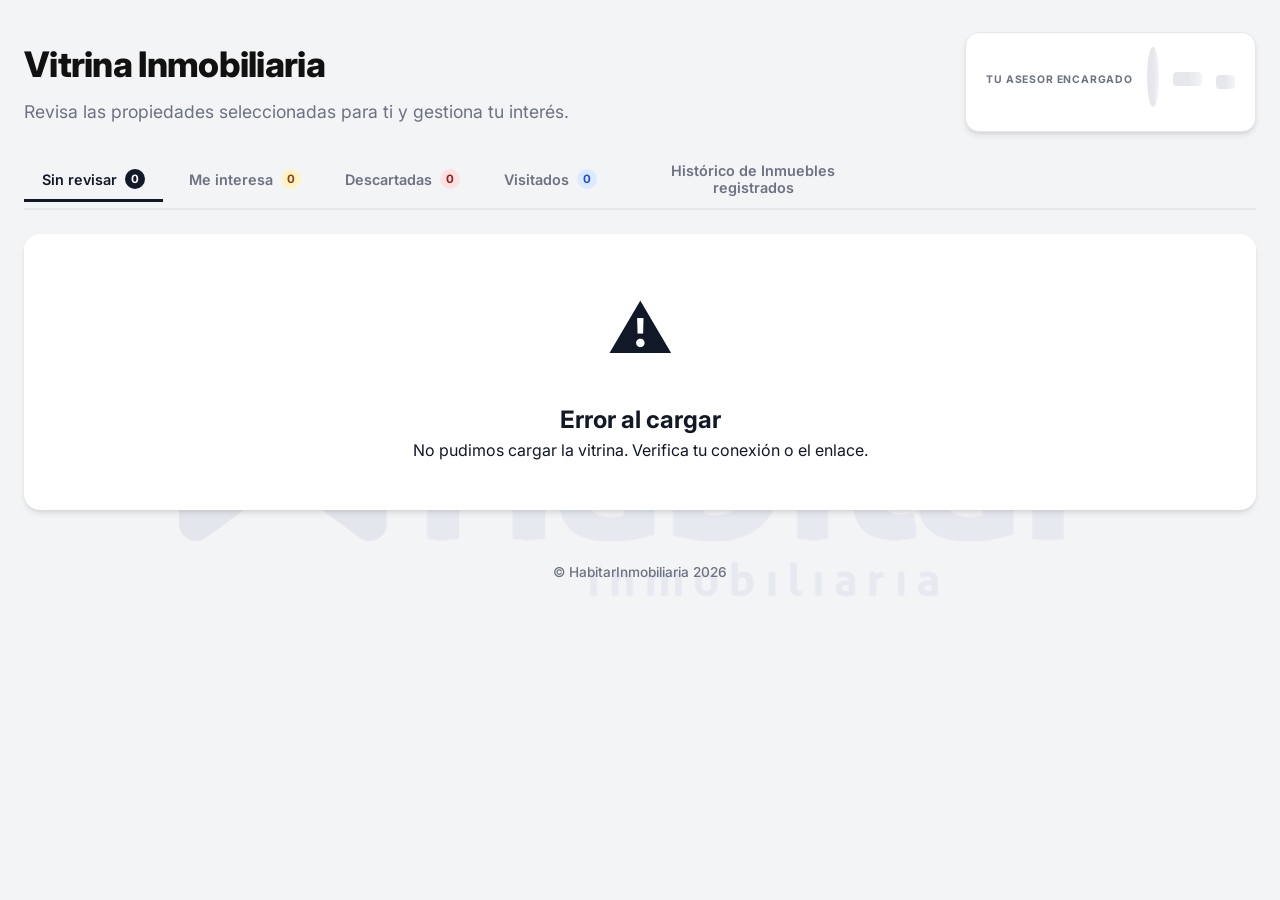
<file: frontend/index.html>
<!DOCTYPE html>
<html lang="es">

<head>
    <meta charset="UTF-8">
    <meta name="viewport" content="width=device-width, initial-scale=1.0, viewport-fit=cover">
    <title>Vitrina Inmobiliaria - Habitar</title>
    <meta name="description" content="Vitrina inmobiliaria personalizada.">
    <link rel="stylesheet" href="style.css?cb=999">
    <link rel="preconnect" href="https://fonts.googleapis.com">
    <link rel="preconnect" href="https://fonts.gstatic.com" crossorigin>
    <link href="https://fonts.googleapis.com/css2?family=Inter:wght@400;500;600;700&display=swap" rel="stylesheet">
</head>

<body>
    <div class="app-layout">
        <!-- Header -->
        <header class="content-header">
            <!-- Top row: Title + Agent -->
            <div class="header-top">
                <div class="header-text">
                    <h1>Vitrina Inmobiliaria</h1>
                    <p>Revisa las propiedades seleccionadas para ti y gestiona tu interés.</p>
                </div>
                <!-- Agent Profile (compact, inline with title) -->
                <aside class="sidebar">
                    <div class="agent-card" id="agent-profile">
                        <h2 class="agent-card-title">TU ASESOR ENCARGADO</h2>
                        <!-- Skeleton for Agent -->
                        <div class="skeleton-line"
                            style="width: 60px; height: 60px; border-radius: 50%; margin: 0 auto 10px;"></div>
                        <div class="skeleton-line" style="width: 60%; margin: 0 auto 6px;"></div>
                        <div class="skeleton-line" style="width: 40%; margin: 0 auto;"></div>
                    </div>
                </aside>
            </div>
            <!-- Tab Navigation (full width below) -->
            <nav class="tab-nav" role="tablist" aria-label="Secciones de propiedades">
                <button class="tab-btn active" data-tab="sin-revisar" role="tab" aria-selected="true">
                    Sin revisar
                    <span class="tab-badge" id="badge-sin-revisar">0</span>
                </button>
                <button class="tab-btn" data-tab="aprobadas" role="tab" aria-selected="false">
                    Me interesa
                    <span class="tab-badge tab-badge--yellow" id="badge-aprobadas">0</span>
                </button>
                <button class="tab-btn" data-tab="descartadas" role="tab" aria-selected="false">
                    Descartadas
                    <span class="tab-badge tab-badge--red" id="badge-descartadas">0</span>
                </button>
                <button class="tab-btn" data-tab="visitados" role="tab" aria-selected="false">
                    Visitados
                    <span class="tab-badge tab-badge--gray" id="badge-visitados">0</span>
                </button>
                <button class="tab-btn tab-btn-historico" data-tab="historico" role="tab" aria-selected="false">
                    Histórico de Inmuebles registrados
                </button>
            </nav>
        </header>

        <!-- Main Content: Properties (full width grid) -->
        <div id="property-list" class="property-scroll-container">
            <div id="historico-loading" class="historico-loading hidden">
                <div class="spinner"></div>
                <p>Cargando histórico de inmuebles...</p>
            </div>
            <!-- Loading State: Skeleton Cards -->
            <div id="loading-state" class="loading-container">
                <article class="property-card skeleton-card" aria-hidden="true">
                    <div class="property-image-wrapper"><div class="skeleton-block skeleton-img"></div></div>
                    <div class="property-details">
                        <div class="skeleton-line" style="width:70%;height:16px;margin-bottom:8px"></div>
                        <div class="skeleton-line" style="width:50%;height:12px;margin-bottom:12px"></div>
                        <div class="skeleton-line" style="width:90%;height:12px;margin-bottom:6px"></div>
                        <div class="skeleton-line" style="width:60%;height:12px"></div>
                    </div>
                </article>
                <article class="property-card skeleton-card" aria-hidden="true">
                    <div class="property-image-wrapper"><div class="skeleton-block skeleton-img"></div></div>
                    <div class="property-details">
                        <div class="skeleton-line" style="width:65%;height:16px;margin-bottom:8px"></div>
                        <div class="skeleton-line" style="width:45%;height:12px;margin-bottom:12px"></div>
                        <div class="skeleton-line" style="width:85%;height:12px;margin-bottom:6px"></div>
                        <div class="skeleton-line" style="width:55%;height:12px"></div>
                    </div>
                </article>
                <article class="property-card skeleton-card" aria-hidden="true">
                    <div class="property-image-wrapper"><div class="skeleton-block skeleton-img"></div></div>
                    <div class="property-details">
                        <div class="skeleton-line" style="width:75%;height:16px;margin-bottom:8px"></div>
                        <div class="skeleton-line" style="width:55%;height:12px;margin-bottom:12px"></div>
                        <div class="skeleton-line" style="width:80%;height:12px;margin-bottom:6px"></div>
                        <div class="skeleton-line" style="width:50%;height:12px"></div>
                    </div>
                </article>
            </div>

            <!-- Empty State (per-tab) -->
            <div id="empty-state" class="success-card hidden">
                <div class="success-icon" id="empty-icon">🎉</div>
                <h2 id="empty-title">Sin propiedades</h2>
                <p id="empty-desc">No hay propiedades en esta sección.</p>
            </div>
        </div>
        <div id="historico-pagination" class="historico-pagination hidden">
            <button id="historico-prev" type="button" class="hist-page-btn">Anterior</button>
            <span id="historico-page-info" class="hist-page-info">Página 1 de 1</span>
            <button id="historico-next" type="button" class="hist-page-btn">Siguiente</button>
        </div>
    </div>

    <footer class="site-footer">
        <p>&copy; HabitarInmobiliaria 2026</p>
    </footer>

    <!-- Detail Modal -->
    <div id="detail-modal" class="modal-overlay hidden" aria-hidden="true">
        <div class="modal-content" role="dialog" aria-modal="true">
            <button class="modal-close" aria-label="Cerrar detalle">✕</button>
            <div id="modal-body" class="modal-body">
                <div class="spinner"></div>
            </div>
        </div>
    </div>

    <!-- Property Card Template -->
    <template id="property-card-template">
        <article class="property-card">
            <div class="property-image-wrapper">
                <img src="" alt="Foto" class="property-image">
                <span class="price-badge"></span>
            </div>
            <div class="property-details">
                <div class="property-header">
                    <h2 class="property-title"></h2>
                    <p class="property-location"></p>
                </div>
                <p class="property-description"></p>
                <div class="property-history-meta hidden">
                    <span class="history-state-badge"></span>
                    <span class="history-date"></span>
                </div>
                <!-- Action buttons injected dynamically per tab -->
                <div class="action-bar"></div>
            </div>
        </article>
    </template>

    <script src="js/shared/api-error-handler.js" defer></script>
    <script src="main.js?v=5" defer></script>
</body>

</html>
</file>
<file: frontend/style.css>
:root {
    /* New Palette based on 'Melon Clinic' reference (Clean, Medical/Pro style) */
    --bg-app: #F3F4F6;
    /* Light Gray Background */
    --bg-card: #FFFFFF;
    /* White Cards */

    --text-primary: #111827;
    /* Near Black */
    --text-secondary: #6B7280;
    /* Gray 500 */

    --primary-color: #000000;
    /* Black for primary actions (Modern feel) */
    --primary-hover: #374151;

    --danger-color: #EF4444;
    /* Soft Red */

    --border-color: #E5E7EB;

    --font-family: 'Inter', system-ui, -apple-system, sans-serif;

    --radius-lg: 16px;
    --radius-full: 9999px;

    --shadow-sm: 0 1px 2px 0 rgba(0, 0, 0, 0.05);
    --shadow-card: 0 4px 6px -1px rgba(0, 0, 0, 0.1), 0 2px 4px -1px rgba(0, 0, 0, 0.06);
}

* {
    box-sizing: border-box;
    margin: 0;
    padding: 0;
}

body {
    font-family: var(--font-family);
    background-color: var(--bg-app);
    color: var(--text-primary);
    line-height: 1.5;
    min-height: 100vh;
    position: relative;
    overscroll-behavior: none;
    -webkit-overflow-scrolling: touch;
}

body::before {
    content: "";
    position: fixed;
    top: 0;
    left: 0;
    width: 100%;
    height: 100%;
    background-image: url('assets/images/habitar-logo.png');
    background-repeat: no-repeat;
    background-position: center;
    background-size: min(78vw, 980px);
    opacity: 0.08;
    z-index: -1;
    pointer-events: none;
    backface-visibility: hidden;
    -webkit-backface-visibility: hidden;
    transform: translate3d(0, 0, 0);
}

.site-footer {
    text-align: center;
    padding: 20px 12px 24px;
    color: var(--text-secondary);
    font-size: 0.85rem;
    font-weight: 500;
}

.historico-pagination {
    display: flex;
    align-items: center;
    justify-content: center;
    gap: 12px;
    margin-top: 18px;
}

.hist-page-btn {
    border: 1px solid var(--border-color);
    background: #fff;
    color: var(--text-primary);
    font-family: var(--font-family);
    font-size: 0.85rem;
    font-weight: 600;
    border-radius: 8px;
    padding: 8px 14px;
    cursor: pointer;
}

.hist-page-btn:disabled {
    opacity: 0.45;
    cursor: not-allowed;
}

.hist-page-info {
    color: var(--text-secondary);
    font-size: 0.85rem;
    font-weight: 600;
}

.historico-loading {
    grid-column: 1 / -1;
    display: flex;
    flex-direction: column;
    align-items: center;
    justify-content: center;
    padding: 28px 16px;
    background: #fff;
    border: 1px solid var(--border-color);
    border-radius: 12px;
    color: var(--text-secondary);
    gap: 8px;
}

.historico-loading .spinner {
    margin: 0;
}

/* Layout System */
.app-layout {
    max-width: 1400px;
    margin: 0 auto;
    padding: 32px 24px;
}

/* Header */
.content-header {
    margin-bottom: 24px;
}

/* Top row: title left, agent right */
.header-top {
    display: flex;
    align-items: center;
    gap: 32px;
    margin-bottom: 0;
}

.header-text {
    flex: 1;
    min-width: 0;
}

.content-header h1 {
    font-size: clamp(1.5rem, 4vw, 2.2rem);
    font-weight: 800;
    letter-spacing: -0.02em;
    margin-bottom: 8px;
    color: #111;
}

.content-header p {
    color: var(--text-secondary);
    font-size: 1.1rem;
}

/* Property Scroll Container — 3-column grid on desktop */
.property-scroll-container {
    display: grid;
    grid-template-columns: repeat(3, 1fr);
    gap: 24px;
}

/* Sidebar: compact inline in header top row */
.sidebar {
    flex-shrink: 0;
}

/* Agent Card — horizontal layout for desktop header */
.agent-card {
    background-color: var(--bg-card);
    border-radius: 14px;
    box-shadow: var(--shadow-card);
    padding: 14px 20px;
    border: 1px solid var(--border-color);
    display: flex;
    align-items: center;
    gap: 14px;
    white-space: nowrap;
}

.agent-card-title {
    font-size: 0.65rem;
    text-transform: uppercase;
    letter-spacing: 0.08em;
    color: var(--text-secondary);
    font-weight: 700;
    margin-bottom: 4px;
}

.agent-photo {
    width: 52px;
    height: 52px;
    border-radius: 50%;
    object-fit: cover;
    flex-shrink: 0;
    border: 2px solid var(--bg-app);
}

.agent-info-col {
    display: flex;
    flex-direction: column;
}

.agent-name {
    font-size: 0.9rem;
    font-weight: 700;
    margin-bottom: 2px;
    color: #111;
}

.agent-details {
    color: var(--text-secondary);
    font-size: 0.8rem;
    display: flex;
    flex-direction: column;
    gap: 1px;
    margin-bottom: 0;
}

.agent-details p {
    margin: 0;
    line-height: 1.4;
}

.agent-action-btn {
    display: inline-flex;
    align-items: center;
    background-color: #111;
    color: white;
    padding: 10px 18px;
    border-radius: 8px;
    text-decoration: none;
    font-weight: 600;
    font-size: 0.82rem;
    transition: all 0.2s;
    white-space: nowrap;
    flex-shrink: 0;
}

.agent-action-btn:hover {
    background-color: #333;
    transform: translateY(-1px);
}

/* Property Card Design */
.property-card {
    contain: content;
    content-visibility: auto;
    contain-intrinsic-size: auto 380px;
    background: var(--bg-card);
    border-radius: var(--radius-lg);
    box-shadow: var(--shadow-card);
    overflow: hidden;
    transition: transform 0.3s ease, opacity 0.3s ease, box-shadow 0.3s ease;
    border: 1px solid var(--border-color);
    display: flex;
    flex-direction: column;
}

.property-card:hover {
    transform: translateY(-4px);
    box-shadow: 0 12px 24px -4px rgba(0,0,0,0.12), 0 4px 8px -2px rgba(0,0,0,0.08);
}

.property-image-wrapper {
    position: relative;
    height: 200px;
    width: 100%;
}

.property-image {
    width: 100%;
    height: 100%;
    object-fit: cover;
}

.price-badge {
    position: absolute;
    top: 12px;
    left: 12px;
    background: rgba(255, 255, 255, 0.95);
    padding: 6px 12px;
    border-radius: var(--radius-full);
    font-weight: 700;
    font-size: 0.9rem;
    color: var(--text-primary);
    box-shadow: var(--shadow-sm);
    backdrop-filter: blur(4px);
}

.property-details {
    padding: 16px 20px 20px;
    display: flex;
    flex-direction: column;
    flex: 1;
}

.property-header {
    margin-bottom: 10px;
}

.property-title {
    font-size: 1.05rem;
    font-weight: 700;
    margin-bottom: 4px;
    letter-spacing: -0.01em;
    display: -webkit-box;
    -webkit-line-clamp: 2;
    line-clamp: 2;
    -webkit-box-orient: vertical;
    overflow: hidden;
    line-height: 1.3;
}

.property-location {
    color: var(--text-secondary);
    font-size: 0.88rem;
    display: flex;
    align-items: center;
    gap: 4px;
}

.property-description {
    color: var(--text-secondary);
    font-size: 0.88rem;
    margin-bottom: 16px;
    line-height: 1.5;
    display: -webkit-box;
    -webkit-line-clamp: 2;
    line-clamp: 2;
    -webkit-box-orient: vertical;
    overflow: hidden;
    flex: 1;
}

.property-history-meta {
    display: flex;
    align-items: center;
    justify-content: space-between;
    gap: 10px;
    margin: 8px 0 14px;
    padding: 8px 10px;
    border-radius: 10px;
    background: #F9FAFB;
    border: 1px solid var(--border-color);
}

.history-state-badge {
    display: inline-flex;
    align-items: center;
    justify-content: center;
    padding: 4px 9px;
    border-radius: 999px;
    font-size: 0.72rem;
    font-weight: 700;
    letter-spacing: 0.02em;
}

.history-date {
    color: var(--text-secondary);
    font-size: 0.78rem;
    font-weight: 600;
}

.history-state-badge.state-aprobado {
    background: #DCFCE7;
    color: #166534;
}

.history-state-badge.state-te-intereso {
    background: #FEF3C7;
    color: #92400E;
}

.history-state-badge.state-descartado {
    background: #FEE2E2;
    color: #991B1B;
}

.history-state-badge.state-visitado {
    background: #DBEAFE;
    color: #1D4ED8;
}

.history-state-badge.state-revisado {
    background: #EDE9FE;
    color: #5B21B6;
}

.history-state-badge.state-sin_revisar {
    background: #F3F4F6;
    color: #374151;
}

/* Action Buttons */
.action-bar {
    display: grid;
    grid-template-columns: repeat(auto-fit, minmax(0, 1fr));
    gap: 10px;
    margin-top: auto;
}

.btn {
    border: none;
    padding: 12px;
    border-radius: 10px;
    font-size: 0.88rem;
    font-weight: 600;
    cursor: pointer;
    transition: all 0.2s;
    display: flex;
    align-items: center;
    justify-content: center;
    gap: 8px;
}

.btn-primary {
    background-color: var(--primary-color);
    color: white;
}

.btn-primary:hover {
    background-color: var(--primary-hover);
    transform: translateY(-2px);
}

.btn-secondary {
    background-color: white;
    border: 2px solid var(--border-color);
    color: var(--text-secondary);
}

.btn-secondary:hover {
    border-color: var(--text-primary);
    color: var(--text-primary);
    background-color: #F9FAFB;
}

/* Utilities */
.hidden {
    display: none !important;
}

.success-card {
    background: white;
    padding: 48px;
    border-radius: var(--radius-lg);
    text-align: center;
    box-shadow: var(--shadow-card);
}

.success-icon {
    font-size: 4rem;
    margin-bottom: 24px;
}

.loading-container {
    display: contents;
}

/* Skeleton Loading Cards */
.skeleton-card {
    pointer-events: none;
}

.skeleton-block {
    background: #E5E7EB;
    border-radius: 4px;
}

.skeleton-img {
    width: 100%;
    height: 100%;
    animation: shimmer 1.5s infinite linear;
    background: linear-gradient(90deg, #E5E7EB 25%, #F3F4F6 50%, #E5E7EB 75%);
    background-size: 200% 100%;
}

.skeleton-line {
    background: linear-gradient(90deg, #E5E7EB 25%, #F3F4F6 50%, #E5E7EB 75%);
    background-size: 200% 100%;
    animation: shimmer 1.5s infinite linear;
    border-radius: 4px;
    height: 14px;
}

@keyframes shimmer {
    0%   { background-position: 200% 0; }
    100% { background-position: -200% 0; }
}

.spinner {
    width: 40px;
    height: 40px;
    border: 3px solid #E5E7EB;
    border-top-color: var(--primary-color);
    border-radius: 50%;
    margin: 0 auto 16px;
    animation: spin 1s infinite linear;
}

@keyframes spin {
    100% {
        transform: rotate(360deg);
    }
}

/* Animations */
.slide-out-right {
    transform: translateX(100px);
    opacity: 0;
}

.slide-out-left {
    transform: translateX(-100px);
    opacity: 0;
}

/* ============================================================
   Loading/empty states span full grid width
   ============================================================ */
.loading-container,
.success-card {
    grid-column: 1 / -1;
}

/* ============================================================
   Responsive — Tablet (≤900px)
   ============================================================ */
@media (max-width: 900px) {
    .app-layout {
        padding: 16px;
    }

    .header-top {
        flex-direction: column;
        gap: 16px;
    }

    .content-header {
        margin-bottom: 16px;
    }

    .sidebar {
        width: 100%;
    }

    .property-scroll-container {
        grid-template-columns: 1fr;
        gap: 24px;
    }

    /* Show title and restore vertical card layout on tablet */
    .agent-card-title {
        display: block;
        font-size: 0.75rem;
        text-transform: uppercase;
        letter-spacing: 0.1em;
        color: var(--text-secondary);
        margin-bottom: 4px;
        font-weight: 700;
        width: 100%;
    }

    .agent-card {
        flex-wrap: wrap;
        justify-content: center;
        text-align: center;
        gap: 12px 20px;
        padding: 16px 24px;
        white-space: normal;
    }

    .agent-photo {
        width: 56px;
        height: 56px;
    }

    .agent-name {
        font-size: 1rem;
    }

    .agent-details {
        font-size: 0.8rem;
        text-align: center;
    }

    .agent-action-btn {
        font-size: 0.85rem;
        padding: 10px 24px;
    }

    .property-image-wrapper {
        height: 250px;
    }

    .property-card:hover {
        transform: none;
        box-shadow: var(--shadow-card);
    }

    .property-title {
        font-size: 1.2rem;
        -webkit-line-clamp: unset;
        line-clamp: unset;
    }

    .property-description {
        -webkit-line-clamp: unset;
        line-clamp: unset;
        font-size: 1rem;
    }

    .property-details {
        padding: 24px;
    }

    .action-bar {
        grid-template-columns: 1fr;
    }
}

/* ============================================================
   Responsive — Mobile (≤600px) — iPhone 14 and similar
   ============================================================ */
@media (max-width: 600px) {

    /* Root layout */
    .app-layout {
        padding: 12px;
        gap: 16px;
    }

    /* Prevent horizontal overflow globally */
    body,
    .app-layout,
    .content-header,
    .property-scroll-container,
    .sidebar {
        max-width: 100%;
        overflow-x: hidden;
    }

    /* Header */
    .header-text {
        text-align: center;
    }

    .content-header h1 {
        font-size: 1.4rem;
        letter-spacing: -0.01em;
        text-align: center;
    }

    .content-header p {
        font-size: 0.92rem;
        word-break: break-word;
        text-align: center;
    }

    /* ── Tabs: 2 columns × 2 rows ── */
    .tab-nav {
        display: grid !important;
        grid-template-columns: 1fr 1fr !important;
        gap: 8px;
        border-bottom: none;
        margin-top: 14px;
        padding-bottom: 0;
        align-items: stretch;
    }

    .tab-btn {
        display: flex !important;
        flex-direction: column;
        align-items: center;
        justify-content: center;
        gap: 4px;
        padding: 12px 8px;
        font-size: 0.82rem;
        border: 2px solid var(--border-color) !important;
        border-radius: 10px;
        margin-bottom: 0 !important;
        background: #fff;
        width: 100%;
        text-align: center;
    }

    .tab-btn.active {
        background: #EEF2FF;
        color: var(--text-primary);
        border-color: var(--text-primary) !important;
        font-weight: 700;
    }

    .tab-btn.active .tab-badge {
        background: var(--text-primary);
        color: #fff;
    }

    .tab-btn.active .tab-badge--green {
        background: #059669;
    }

    .tab-btn.active .tab-badge--red {
        background: #DC2626;
    }

    .tab-btn.active .tab-badge--gray {
        background: #2563EB;
    }

    /* Agent card — vertical stack */
    .agent-card {
        flex-direction: column;
        text-align: center;
        gap: 10px;
        padding: 16px;
    }

    .agent-photo {
        width: 72px;
        height: 72px;
        margin: 0 auto;
    }

    .agent-action-btn {
        width: 100%;
        margin-left: 0;
        margin-top: 8px;
        text-align: center;
        justify-content: center;
    }

    /* Property cards */
    .property-image-wrapper {
        height: 200px;
    }

    .property-details {
        padding: 16px;
    }

    .property-title {
        font-size: 1.15rem;
    }

    .property-location,
    .property-description {
        font-size: 0.9rem;
    }

    .property-description {
        margin-bottom: 20px;
    }

    /* Action buttons */
    .action-bar {
        grid-template-columns: 1fr;
        gap: 10px;
    }

    .btn {
        padding: 14px;
        font-size: 0.95rem;
    }

    /* Empty / loading states */
    .success-card,
    .loading-container {
        padding: 28px 16px;
    }

    /* Carousel mobile */
    .carousel-img {
        height: 240px;
    }

    .success-icon {
        font-size: 2.5rem;
        margin-bottom: 16px;
    }
}


/* Modal Styles */
.modal-overlay {
    position: fixed;
    top: 0;
    left: 0;
    width: 100%;
    height: 100%;
    background-color: rgba(0, 0, 0, 0.5);
    backdrop-filter: blur(4px);
    display: flex;
    justify-content: center;
    align-items: center;
    z-index: 100;
    opacity: 1;
    transition: opacity 0.3s ease;
    /* Safe area padding for iOS notch/address bar */
    padding: env(safe-area-inset-top, 0) env(safe-area-inset-right, 0) env(safe-area-inset-bottom, 0) env(safe-area-inset-left, 0);
}

.modal-content {
    background-color: var(--bg-card);
    width: 95vw;
    max-width: 1300px;
    max-height: 90vh;
    max-height: 90dvh;
    border-radius: var(--radius-lg);
    box-shadow: var(--shadow-card);
    position: relative;
    overflow: hidden;
    /* Flex column: close button stays on top, body scrolls */
    display: flex;
    flex-direction: column;
    padding: 0;
    transform: translateY(0);
    transition: transform 0.3s ease;
    border: 1px solid var(--border-color);
}

.modal-overlay.hidden {
    display: none;
    opacity: 0;
    pointer-events: none;
}

.modal-close {
    position: absolute;
    top: 12px;
    right: 12px;
    z-index: 50;
    width: 44px;
    height: 44px;
    display: flex;
    align-items: center;
    justify-content: center;
    background: rgba(255, 255, 255, 0.95);
    border: 1px solid var(--border-color);
    border-radius: 50%;
    font-size: 1.3rem;
    cursor: pointer;
    color: #333;
    line-height: 1;
    box-shadow: 0 2px 8px rgba(0, 0, 0, 0.2);
    -webkit-tap-highlight-color: transparent;
}

.modal-close:hover {
    background: #f3f3f3;
    color: #000;
}



.modal-image {
    width: 100%;
    height: 300px;
    object-fit: cover;
    border-radius: var(--radius-lg);
    margin-bottom: 24px;
}

.modal-title {
    font-size: 1.8rem;
    font-weight: 700;
    margin-bottom: 8px;
}

.modal-price {
    font-size: 1.5rem;
    color: var(--primary-color);
    font-weight: 600;
    margin-bottom: 16px;
    display: block;
}

.modal-description {
    color: var(--text-secondary);
    line-height: 1.6;
    font-size: 1.1rem;
    white-space: pre-line;
    /* Handle line breaks from backend */
}

/* ============================================================
   Tab Navigation
   ============================================================ */
.tab-nav {
    display: flex;
    align-items: center;
    gap: 8px;
    margin-top: 20px;
    border-bottom: 2px solid var(--border-color);
    padding-bottom: 0;
}

.tab-btn {
    display: inline-flex;
    align-items: center;
    gap: 8px;
    padding: 10px 18px;
    border: none;
    border-bottom: 3px solid transparent;
    background: none;
    font-family: var(--font-family);
    font-size: 0.9rem;
    font-weight: 600;
    color: var(--text-secondary);
    cursor: pointer;
    transition: color 0.2s, border-color 0.2s;
    margin-bottom: -2px;
    border-radius: 6px 6px 0 0;
}

.tab-btn:hover {
    color: var(--text-primary);
    background: rgba(0, 0, 0, 0.04);
}

.tab-btn.active {
    color: var(--text-primary);
    border-bottom-color: var(--text-primary);
}

/* Badges on tabs */
.tab-badge {
    display: inline-flex;
    align-items: center;
    justify-content: center;
    min-width: 20px;
    height: 20px;
    padding: 0 6px;
    border-radius: 10px;
    background: var(--border-color);
    color: var(--text-secondary);
    font-size: 0.72rem;
    font-weight: 700;
    transition: background 0.2s, color 0.2s;
}

.tab-btn.active .tab-badge {
    background: var(--text-primary);
    color: #fff;
}

.tab-badge--yellow {
    background: #FEF3C7; /* Amber-100 */
    color: #92400E;      /* Amber-800 */
}

.tab-btn.active .tab-badge--yellow {
    background: #F59E0B; /* Amber-500 */
    color: #fff;
}

.tab-badge--red {
    background: #FEE2E2;
    color: #991B1B;
}

.tab-btn.active .tab-badge--red {
    background: #DC2626;
    color: #fff;
}

.tab-badge--gray {
    background: #DBEAFE;
    color: #1D4ED8;
}

.tab-btn.active .tab-badge--gray {
    background: #2563EB;
    color: #fff;
}

.tab-btn-historico {
    white-space: normal;
    text-align: center;
    line-height: 1.2;
    max-width: 260px;
    justify-content: center;
}

@media (max-width: 600px) {
    .tab-btn-historico {
        grid-column: 1 / -1;
        justify-self: center;
        width: auto;
        min-width: 48%;
        max-width: 240px;
        margin-left: 0;
        margin-right: 0;
    }
}

/* ============================================================
   Action Buttons (per-tab variants)
   ============================================================ */
.btn-approve {
    background: #F59E0B; /* Amber/Yellow for 'Me interesa' */
    color: #fff;
    border: none;
    padding: 10px 18px;
    border-radius: var(--radius-full);
    font-family: var(--font-family);
    font-size: 0.85rem;
    font-weight: 600;
    cursor: pointer;
    transition: background 0.2s, transform 0.1s;
    flex: 1;
}

.btn-approve:hover:not(:disabled) {
    background: #D97706;
}

.btn-approve:active:not(:disabled) {
    transform: scale(0.97);
}

.btn-discard-tab {
    background: transparent;
    color: var(--danger-color);
    border: 1.5px solid var(--danger-color);
    padding: 10px 18px;
    border-radius: var(--radius-full);
    font-family: var(--font-family);
    font-size: 0.85rem;
    font-weight: 600;
    cursor: pointer;
    transition: background 0.2s, color 0.2s, transform 0.1s;
    flex: 1;
}

.btn-discard-tab:hover:not(:disabled) {
    background: var(--danger-color);
    color: #fff;
}

.btn-discard-tab:active:not(:disabled) {
    transform: scale(0.97);
}

/* Disabled state for all action buttons while processing */
.property-card.processing button {
    opacity: 0.5;
    cursor: not-allowed;
}

/* ============================================================
   Toast Notification
   ============================================================ */
.vitrina-toast {
    position: fixed;
    bottom: 28px;
    left: 50%;
    transform: translateX(-50%) translateY(80px);
    background: #1F2937;
    color: #fff;
    padding: 12px 24px;
    border-radius: var(--radius-full);
    font-family: var(--font-family);
    font-size: 0.9rem;
    font-weight: 500;
    z-index: 9999;
    opacity: 0;
    transition: opacity 0.3s, transform 0.3s;
    pointer-events: none;
    white-space: nowrap;
}

.vitrina-toast.show {
    opacity: 1;
    transform: translateX(-50%) translateY(0);
}

/* ============================================================
   Phone Number + Extension
   ============================================================ */
.agent-phone {
    display: flex;
    align-items: center;
    justify-content: center;
    flex-wrap: wrap;
    gap: 6px;
    text-align: center;
}

.phone-number {
    font-variant-numeric: tabular-nums;
}

.phone-ext {
    color: #1D4ED8;
    font-size: 0.82rem;
    font-weight: 600;
}

/* Modal overrides: close button is sticky, modal-body scrolls */
.modal-content {
    padding: 0;
}

/* modal-body is now the scroll container */
.modal-body {
    overflow-y: auto;
    overflow-x: hidden;
    flex: 1;
    min-height: 0;
}

.modal-loading {
    display: flex;
    flex-direction: column;
    align-items: center;
    justify-content: center;
    padding: 64px 24px;
    gap: 16px;
    color: var(--text-secondary);
}

.modal-error {
    color: #DC2626;
    text-align: center;
    padding: 48px 24px;
    font-weight: 600;
}

/* ---- Gallery ---- */
.modal-gallery {
    background: #000;
}

/* Carousel viewport — clips the sliding track */
.carousel-viewport {
    position: relative;
    overflow: hidden;
    border-radius: var(--radius-lg) var(--radius-lg) 0 0;
}

/* Track: holds all slides in a horizontal row, translates left */
.carousel-track {
    display: flex;
    transition: transform 0.4s cubic-bezier(0.25, 0.8, 0.25, 1);
    will-change: transform;
}

/* Each slide takes 100% of the viewport width */
.carousel-slide {
    flex: 0 0 100%;
    min-width: 0;
}

.carousel-img {
    width: 100%;
    height: 420px;
    object-fit: cover;
    display: block;
    cursor: zoom-in;
}

/* Zoom hint icon on carousel images */
.carousel-slide {
    position: relative;
}

.carousel-slide::after {
    content: '🔍';
    position: absolute;
    bottom: 12px;
    right: 12px;
    width: 36px;
    height: 36px;
    background: rgba(0, 0, 0, 0.55);
    border-radius: 50%;
    display: flex;
    align-items: center;
    justify-content: center;
    font-size: 1rem;
    opacity: 0;
    transition: opacity 0.25s ease;
    pointer-events: none;
    z-index: 1;
}

.carousel-slide:hover::after {
    opacity: 1;
}

.gallery-arrow {
    position: absolute;
    top: 50%;
    transform: translateY(-50%);
    background: rgba(0, 0, 0, 0.45);
    color: #fff;
    border: none;
    width: 44px;
    height: 44px;
    border-radius: 50%;
    font-size: 1.8rem;
    display: flex;
    align-items: center;
    justify-content: center;
    cursor: pointer;
    transition: background 0.2s;
    line-height: 1;
    padding-bottom: 2px;
    z-index: 2;
}

.gallery-arrow:hover {
    background: rgba(0, 0, 0, 0.7);
}

.gallery-prev {
    left: 12px;
}

.gallery-next {
    right: 12px;
}

.gallery-thumbs {
    display: flex;
    gap: 8px;
    padding: 10px 6px;
    overflow-x: auto;
    background: transparent;
    scrollbar-width: thin;
}

.gallery-thumb {
    width: 80px;
    height: 56px;
    object-fit: cover;
    border-radius: 8px;
    cursor: pointer;
    opacity: 0.6;
    transition: opacity 0.2s, box-shadow 0.2s;
    flex-shrink: 0;
    border: 2px solid var(--border-color);
    box-shadow: var(--shadow-sm);
}

.gallery-thumb.active,
.gallery-thumb:hover {
    opacity: 1;
    border-color: var(--primary-color);
    box-shadow: 0 2px 8px rgba(0, 0, 0, 0.18);
}

/* ---- Two-column layout ---- */
/* Inset so gallery/specs don't touch modal border */
.modal-two-col {
    display: grid;
    grid-template-columns: 55% 45%;
    min-height: 0;
    flex: 0 0 auto;
    margin: 12px 12px 0 12px;
    border-radius: var(--radius-lg);
    overflow: hidden;
    border: 1px solid var(--border-color);
}

.modal-gallery-col {
    background: #f5f5f5;
    border-right: 1px solid var(--border-color);
    min-width: 0;
    /* critical: prevent grid blowout */
    overflow: hidden;
}

/* Gallery image fills the column width naturally */
.modal-gallery-col .gallery-main {
    height: 420px;
}

.modal-specs-col {
    padding: 24px 28px;
    overflow-y: auto;
    max-height: 480px;
    /* specs column scrolls when it overflows */
    min-width: 0;
    /* critical: prevent grid blowout */
    box-sizing: border-box;
}

/* Title inside specs column */
.modal-specs-col .modal-title {
    font-size: 1.2rem;
    font-weight: 700;
    line-height: 1.3;
    color: var(--text-primary);
    margin-bottom: 16px;
}

/* Price block inside specs column */
.modal-price-block {
    margin-bottom: 20px;
    padding-bottom: 16px;
    border-bottom: 1px solid var(--border-color);
}

.modal-price-block small {
    display: block;
    color: var(--text-secondary);
    font-size: 0.75rem;
    font-weight: 600;
    text-transform: uppercase;
    letter-spacing: 0.05em;
}

.modal-price-block .modal-price {
    font-size: 1.7rem;
    font-weight: 800;
    color: var(--text-primary);
    margin: 3px 0 2px;
    display: block;
}

/* Dual price layout: side-by-side cards */
.dual-price {
    display: grid;
    grid-template-columns: 1fr 1fr;
    gap: 12px;
}

.dual-price .price-card {
    padding: 12px 16px;
    border-left: 3px solid var(--border-color);
}

.dual-price .price-card:first-child {
    border-left-color: var(--text-primary);
}

.dual-price .price-card:last-child {
    border-left-color: #D97706;
}

.price-period {
    font-size: 0.75rem;
    font-weight: 600;
    color: #D97706;
    margin-left: 6px;
    vertical-align: middle;
}

@media (max-width: 600px) {
    .dual-price {
        grid-template-columns: 1fr;
    }

    .dual-price .modal-price {
        font-size: 1.3rem;
    }
}

/* Spec rows: "Label: Value" stacked list */
.spec-list {
    display: flex;
    flex-direction: column;
    gap: 8px;
}

.spec-row {
    display: flex;
    align-items: baseline;
    gap: 8px;
    font-size: 0.88rem;
    line-height: 1.5;
    padding: 6px 0;
    border-bottom: 1px solid #f0f0f0;
}

.spec-row:last-child {
    border-bottom: none;
}

.spec-row .spec-label {
    color: var(--text-secondary);
    font-weight: 500;
    white-space: nowrap;
    flex-shrink: 0;
}

.spec-row .spec-value {
    color: var(--text-primary);
    font-weight: 700;
}

/* Bottom characteristics row */
.modal-chars-row {
    padding: 20px 28px 28px;
    margin: 0 12px 12px 12px;
    border-top: 1px solid var(--border-color);
}

/* ---- Detail sections ---- */
.detail-section {
    margin-bottom: 28px;
}

.detail-section-title {
    font-size: 1.05rem;
    font-weight: 700;
    color: #1D4ED8;
    margin-bottom: 14px;
    padding-bottom: 6px;
    border-bottom: 2px solid #DBEAFE;
}

/* ---- Spec grid ---- */
.spec-grid {
    display: grid;
    grid-template-columns: repeat(4, 1fr);
    gap: 10px 16px;
}

.spec-cell {
    display: flex;
    flex-direction: column;
    gap: 2px;
}

.spec-label {
    font-size: 0.72rem;
    font-weight: 600;
    color: var(--text-secondary);
    text-transform: uppercase;
    letter-spacing: 0.04em;
}

.spec-value {
    font-size: 0.88rem;
    font-weight: 600;
    color: var(--text-primary);
}

/* ---- Characteristics grid ---- */
.char-grid {
    display: grid;
    grid-template-columns: repeat(4, 1fr);
    gap: 8px 12px;
}

.char-item {
    display: flex;
    align-items: flex-start;
    gap: 7px;
    font-size: 0.83rem;
    color: var(--text-primary);
    line-height: 1.4;
}

.char-check {
    color: #D97706;
    font-weight: 700;
    font-size: 0.85rem;
    flex-shrink: 0;
    margin-top: 1px;
}

/* Responsive: single column on narrow screens */
@media (max-width: 720px) {
    .modal-two-col {
        grid-template-columns: 1fr;
    }

    .modal-gallery-col {
        border-right: none;
        border-bottom: 1px solid var(--border-color);
    }

    .modal-gallery-col .gallery-main {
        height: 220px;
    }

    .modal-specs-col {
        max-height: none;
        overflow-y: visible;
    }

    .char-grid {
        grid-template-columns: repeat(2, 1fr);
    }
}

/* ============================================================
   Lightbox — Fullscreen Image Viewer
   ============================================================ */
.lightbox-overlay {
    position: fixed;
    inset: 0;
    z-index: 1000;
    background: rgba(0, 0, 0, 0.92);
    backdrop-filter: blur(12px);
    display: flex;
    align-items: center;
    justify-content: center;
    opacity: 0;
    visibility: hidden;
    transition: opacity 0.35s ease, visibility 0.35s ease;
    /* Prevent scroll bleed-through on mobile */
    overflow: hidden;
    overscroll-behavior: none;
    touch-action: none;
}

/* Body lock class — applied via JS when lightbox is open */
body.lightbox-open {
    overflow: hidden !important;
    position: fixed !important;
    width: 100% !important;
    height: 100% !important;
    overscroll-behavior: none;
    touch-action: none;
}

.lightbox-overlay.active {
    opacity: 1;
    visibility: visible;
}

/* Close button */
.lightbox-close {
    position: absolute;
    top: 16px;
    right: 16px;
    width: 48px;
    height: 48px;
    background: rgba(255, 255, 255, 0.12);
    border: 1px solid rgba(255, 255, 255, 0.2);
    border-radius: 50%;
    color: #fff;
    font-size: 1.6rem;
    cursor: pointer;
    display: flex;
    align-items: center;
    justify-content: center;
    transition: background 0.2s, transform 0.2s;
    z-index: 1002;
    line-height: 1;
}

.lightbox-close:hover {
    background: rgba(255, 255, 255, 0.25);
    transform: scale(1.1);
}

/* Image container */
.lightbox-img-container {
    position: relative;
    display: flex;
    align-items: center;
    justify-content: center;
    width: 100%;
    height: 100%;
    padding: 60px 80px;
}

.lightbox-img {
    max-width: 100%;
    max-height: 100%;
    object-fit: contain;
    border-radius: 6px;
    box-shadow: 0 8px 40px rgba(0, 0, 0, 0.6);
    transform: scale(0.92);
    opacity: 0;
    transition: transform 0.4s cubic-bezier(0.25, 0.8, 0.25, 1),
                opacity 0.35s ease;
    user-select: none;
    -webkit-user-drag: none;
}

.lightbox-overlay.active .lightbox-img {
    transform: scale(1);
    opacity: 1;
}

/* Navigation arrows */
.lightbox-arrow {
    position: absolute;
    top: 50%;
    transform: translateY(-50%);
    width: 52px;
    height: 52px;
    background: rgba(255, 255, 255, 0.1);
    border: 1px solid rgba(255, 255, 255, 0.18);
    border-radius: 50%;
    color: #fff;
    font-size: 2rem;
    cursor: pointer;
    display: flex;
    align-items: center;
    justify-content: center;
    transition: background 0.2s, transform 0.2s;
    z-index: 1001;
    line-height: 1;
    padding-bottom: 3px;
}

.lightbox-arrow:hover {
    background: rgba(255, 255, 255, 0.22);
    transform: translateY(-50%) scale(1.08);
}

.lightbox-arrow:active {
    transform: translateY(-50%) scale(0.95);
}

.lightbox-prev {
    left: 20px;
}

.lightbox-next {
    right: 20px;
}

/* Image counter */
.lightbox-counter {
    position: absolute;
    bottom: 24px;
    left: 50%;
    transform: translateX(-50%);
    background: rgba(0, 0, 0, 0.6);
    color: rgba(255, 255, 255, 0.85);
    padding: 6px 18px;
    border-radius: 20px;
    font-size: 0.85rem;
    font-weight: 600;
    font-family: var(--font-family);
    letter-spacing: 0.04em;
    z-index: 1001;
    user-select: none;
}

/* Thumbnail strip at the bottom of lightbox */
.lightbox-thumbs {
    position: absolute;
    bottom: 60px;
    left: 50%;
    transform: translateX(-50%);
    display: flex;
    gap: 8px;
    padding: 8px 12px;
    background: rgba(0, 0, 0, 0.5);
    border-radius: 12px;
    max-width: 80vw;
    overflow-x: auto;
    scrollbar-width: thin;
    z-index: 1001;
}

.lightbox-thumb {
    width: 56px;
    height: 40px;
    object-fit: cover;
    border-radius: 6px;
    cursor: pointer;
    opacity: 0.45;
    transition: opacity 0.2s, border-color 0.2s, transform 0.2s;
    flex-shrink: 0;
    border: 2px solid transparent;
}

.lightbox-thumb.active {
    opacity: 1;
    border-color: #fff;
    transform: scale(1.08);
}

.lightbox-thumb:hover {
    opacity: 0.85;
}

/* Responsive lightbox */
@media (max-width: 720px) {
    .lightbox-img-container {
        padding: 56px 12px 120px;
    }

    .lightbox-arrow {
        width: 42px;
        height: 42px;
        font-size: 1.5rem;
    }

    .lightbox-prev {
        left: 8px;
    }

    .lightbox-next {
        right: 8px;
    }

    .lightbox-close {
        top: 10px;
        right: 10px;
        width: 42px;
        height: 42px;
    }

    .lightbox-thumbs {
        bottom: 50px;
        max-width: 90vw;
        gap: 6px;
        padding: 6px 8px;
    }

    .lightbox-thumb {
        width: 44px;
        height: 32px;
    }

    .lightbox-counter {
        bottom: 16px;
    }
}
</file>
<file: css/vitrina/vitrina.css>
:root {
    /* New Palette based on 'Melon Clinic' reference (Clean, Medical/Pro style) */
    --bg-app: #F3F4F6;
    /* Light Gray Background */
    --bg-card: #FFFFFF;
    /* White Cards */

    --text-primary: #111827;
    /* Near Black */
    --text-secondary: #6B7280;
    /* Gray 500 */

    --primary-color: #000000;
    /* Black for primary actions (Modern feel) */
    --primary-hover: #374151;

    --danger-color: #EF4444;
    /* Soft Red */

    --border-color: #E5E7EB;

    --font-family: 'Inter', system-ui, -apple-system, sans-serif;

    --radius-lg: 16px;
    --radius-full: 9999px;

    --shadow-sm: 0 1px 2px 0 rgba(0, 0, 0, 0.05);
    --shadow-card: 0 4px 6px -1px rgba(0, 0, 0, 0.1), 0 2px 4px -1px rgba(0, 0, 0, 0.06);
}

* {
    box-sizing: border-box;
    margin: 0;
    padding: 0;
}

body {
    font-family: var(--font-family);
    background-color: var(--bg-app);
    color: var(--text-primary);
    line-height: 1.5;
    min-height: 100vh;
    position: relative;
    overscroll-behavior: none;
    -webkit-overflow-scrolling: touch;
}

body::before {
    content: "";
    position: fixed;
    top: 0;
    left: 0;
    width: 100%;
    height: 100%;
    background-image: url('../../assets/images/habitar-logo.png');
    background-repeat: no-repeat;
    background-position: center;
    background-size: min(78vw, 980px);
    opacity: 0.08;
    z-index: -1;
    pointer-events: none;
    backface-visibility: hidden;
    -webkit-backface-visibility: hidden;
    transform: translate3d(0, 0, 0);
}

.site-footer {
    text-align: center;
    padding: 20px 12px 24px;
    color: var(--text-secondary);
    font-size: 0.85rem;
    font-weight: 500;
}

.historico-pagination {
    display: flex;
    align-items: center;
    justify-content: center;
    gap: 12px;
    margin-top: 18px;
}

.hist-page-btn {
    border: 1px solid var(--border-color);
    background: #fff;
    color: var(--text-primary);
    font-family: var(--font-family);
    font-size: 0.85rem;
    font-weight: 600;
    border-radius: 8px;
    padding: 8px 14px;
    cursor: pointer;
}

.hist-page-btn:disabled {
    opacity: 0.45;
    cursor: not-allowed;
}

.hist-page-info {
    color: var(--text-secondary);
    font-size: 0.85rem;
    font-weight: 600;
}

.historico-loading {
    grid-column: 1 / -1;
    display: flex;
    flex-direction: column;
    align-items: center;
    justify-content: center;
    padding: 28px 16px;
    background: #fff;
    border: 1px solid var(--border-color);
    border-radius: 12px;
    color: var(--text-secondary);
    gap: 8px;
}

.historico-loading .spinner {
    margin: 0;
}

/* Layout System */
.app-layout {
    max-width: 1400px;
    margin: 0 auto;
    padding: 32px 24px;
}

/* Header */
.content-header {
    margin-bottom: 24px;
}

/* Top row: title left, agent right */
.header-top {
    display: flex;
    align-items: center;
    gap: 32px;
    margin-bottom: 0;
}

.header-text {
    flex: 1;
    min-width: 0;
}

.content-header h1 {
    font-size: clamp(1.5rem, 4vw, 2.2rem);
    font-weight: 800;
    letter-spacing: -0.02em;
    margin-bottom: 8px;
    color: #111;
}

.content-header p {
    color: var(--text-secondary);
    font-size: 1.1rem;
}

/* Property Scroll Container — 3-column grid on desktop */
.property-scroll-container {
    display: grid;
    grid-template-columns: repeat(3, 1fr);
    gap: 24px;
}

/* Sidebar: compact inline in header top row */
.sidebar {
    flex-shrink: 0;
}

/* Agent Card — horizontal layout for desktop header */
.agent-card {
    background-color: var(--bg-card);
    border-radius: 14px;
    box-shadow: var(--shadow-card);
    padding: 14px 20px;
    border: 1px solid var(--border-color);
    display: flex;
    align-items: center;
    gap: 14px;
    white-space: nowrap;
}

.agent-card-title {
    font-size: 0.65rem;
    text-transform: uppercase;
    letter-spacing: 0.08em;
    color: var(--text-secondary);
    font-weight: 700;
    margin-bottom: 4px;
}

.agent-photo {
    width: 52px;
    height: 52px;
    border-radius: 50%;
    object-fit: cover;
    flex-shrink: 0;
    border: 2px solid var(--bg-app);
}

.agent-info-col {
    display: flex;
    flex-direction: column;
}

.agent-name {
    font-size: 0.9rem;
    font-weight: 700;
    margin-bottom: 2px;
    color: #111;
}

.agent-details {
    color: var(--text-secondary);
    font-size: 0.8rem;
    display: flex;
    flex-direction: column;
    gap: 1px;
    margin-bottom: 0;
}

.agent-details p {
    margin: 0;
    line-height: 1.4;
}

.agent-action-btn {
    display: inline-flex;
    align-items: center;
    background-color: #111;
    color: white;
    padding: 10px 18px;
    border-radius: 8px;
    text-decoration: none;
    font-weight: 600;
    font-size: 0.82rem;
    transition: all 0.2s;
    white-space: nowrap;
    flex-shrink: 0;
}

.agent-action-btn:hover {
    background-color: #333;
    transform: translateY(-1px);
}

/* Property Card Design */
.property-card {
    contain: content;
    content-visibility: auto;
    contain-intrinsic-size: auto 380px;
    background: var(--bg-card);
    border-radius: var(--radius-lg);
    box-shadow: var(--shadow-card);
    overflow: hidden;
    transition: transform 0.3s ease, opacity 0.3s ease, box-shadow 0.3s ease;
    border: 1px solid var(--border-color);
    display: flex;
    flex-direction: column;
}

.property-card:hover {
    transform: translateY(-4px);
    box-shadow: 0 12px 24px -4px rgba(0,0,0,0.12), 0 4px 8px -2px rgba(0,0,0,0.08);
}

.property-image-wrapper {
    position: relative;
    height: 200px;
    width: 100%;
}

.property-image {
    width: 100%;
    height: 100%;
    object-fit: cover;
}

.price-badge {
    position: absolute;
    top: 12px;
    left: 12px;
    background: rgba(255, 255, 255, 0.95);
    padding: 6px 12px;
    border-radius: var(--radius-full);
    font-weight: 700;
    font-size: 0.9rem;
    color: var(--text-primary);
    box-shadow: var(--shadow-sm);
    backdrop-filter: blur(4px);
}

.property-details {
    padding: 16px 20px 20px;
    display: flex;
    flex-direction: column;
    flex: 1;
}

.property-header {
    margin-bottom: 10px;
}

.property-title {
    font-size: 1.05rem;
    font-weight: 700;
    margin-bottom: 4px;
    letter-spacing: -0.01em;
    display: -webkit-box;
    -webkit-line-clamp: 2;
    line-clamp: 2;
    -webkit-box-orient: vertical;
    overflow: hidden;
    line-height: 1.3;
}

.property-location {
    color: var(--text-secondary);
    font-size: 0.88rem;
    display: flex;
    align-items: center;
    gap: 4px;
}

.property-description {
    color: var(--text-secondary);
    font-size: 0.88rem;
    margin-bottom: 16px;
    line-height: 1.5;
    display: -webkit-box;
    -webkit-line-clamp: 2;
    line-clamp: 2;
    -webkit-box-orient: vertical;
    overflow: hidden;
    flex: 1;
}

.property-history-meta {
    display: flex;
    align-items: center;
    justify-content: space-between;
    gap: 10px;
    margin: 8px 0 14px;
    padding: 8px 10px;
    border-radius: 10px;
    background: #F9FAFB;
    border: 1px solid var(--border-color);
}

.history-state-badge {
    display: inline-flex;
    align-items: center;
    justify-content: center;
    padding: 4px 9px;
    border-radius: 999px;
    font-size: 0.72rem;
    font-weight: 700;
    letter-spacing: 0.02em;
}

.history-date {
    color: var(--text-secondary);
    font-size: 0.78rem;
    font-weight: 600;
}

.history-state-badge.state-aprobado {
    background: #DCFCE7;
    color: #166534;
}

.history-state-badge.state-te-intereso {
    background: #FEF3C7;
    color: #92400E;
}

.history-state-badge.state-descartado {
    background: #FEE2E2;
    color: #991B1B;
}

.history-state-badge.state-visitado {
    background: #DBEAFE;
    color: #1D4ED8;
}

.history-state-badge.state-revisado {
    background: #EDE9FE;
    color: #5B21B6;
}

.history-state-badge.state-sin_revisar {
    background: #F3F4F6;
    color: #374151;
}

/* Action Buttons */
.action-bar {
    display: grid;
    grid-template-columns: repeat(auto-fit, minmax(0, 1fr));
    gap: 10px;
    margin-top: auto;
}

.btn {
    border: none;
    padding: 12px;
    border-radius: 10px;
    font-size: 0.88rem;
    font-weight: 600;
    cursor: pointer;
    transition: all 0.2s;
    display: flex;
    align-items: center;
    justify-content: center;
    gap: 8px;
}

.btn-primary {
    background-color: var(--primary-color);
    color: white;
}

.btn-primary:hover {
    background-color: var(--primary-hover);
    transform: translateY(-2px);
}

.btn-secondary {
    background-color: white;
    border: 2px solid var(--border-color);
    color: var(--text-secondary);
}

.btn-secondary:hover {
    border-color: var(--text-primary);
    color: var(--text-primary);
    background-color: #F9FAFB;
}

/* Utilities */
.hidden {
    display: none !important;
}

.success-card {
    background: white;
    padding: 48px;
    border-radius: var(--radius-lg);
    text-align: center;
    box-shadow: var(--shadow-card);
}

.success-icon {
    font-size: 4rem;
    margin-bottom: 24px;
}

.loading-container {
    display: contents;
}

/* Skeleton Loading Cards */
.skeleton-card {
    pointer-events: none;
}

.skeleton-block {
    background: #E5E7EB;
    border-radius: 4px;
}

.skeleton-img {
    width: 100%;
    height: 100%;
    animation: shimmer 1.5s infinite linear;
    background: linear-gradient(90deg, #E5E7EB 25%, #F3F4F6 50%, #E5E7EB 75%);
    background-size: 200% 100%;
}

.skeleton-line {
    background: linear-gradient(90deg, #E5E7EB 25%, #F3F4F6 50%, #E5E7EB 75%);
    background-size: 200% 100%;
    animation: shimmer 1.5s infinite linear;
    border-radius: 4px;
    height: 14px;
}

@keyframes shimmer {
    0%   { background-position: 200% 0; }
    100% { background-position: -200% 0; }
}

.spinner {
    width: 40px;
    height: 40px;
    border: 3px solid #E5E7EB;
    border-top-color: var(--primary-color);
    border-radius: 50%;
    margin: 0 auto 16px;
    animation: spin 1s infinite linear;
}

@keyframes spin {
    100% {
        transform: rotate(360deg);
    }
}

/* Animations */
.slide-out-right {
    transform: translateX(100px);
    opacity: 0;
}

.slide-out-left {
    transform: translateX(-100px);
    opacity: 0;
}

/* ============================================================
   Loading/empty states span full grid width
   ============================================================ */
.loading-container,
.success-card {
    grid-column: 1 / -1;
}

/* ============================================================
   Responsive — Tablet (≤900px)
   ============================================================ */
@media (max-width: 900px) {
    .app-layout {
        padding: 16px;
    }

    .header-top {
        flex-direction: column;
        gap: 16px;
    }

    .content-header {
        margin-bottom: 16px;
    }

    .sidebar {
        width: 100%;
    }

    .property-scroll-container {
        grid-template-columns: 1fr;
        gap: 24px;
    }

    /* Show title and restore vertical card layout on tablet */
    .agent-card-title {
        display: block;
        font-size: 0.75rem;
        text-transform: uppercase;
        letter-spacing: 0.1em;
        color: var(--text-secondary);
        margin-bottom: 4px;
        font-weight: 700;
        width: 100%;
    }

    .agent-card {
        flex-wrap: wrap;
        justify-content: center;
        text-align: center;
        gap: 12px 20px;
        padding: 16px 24px;
        white-space: normal;
    }

    .agent-photo {
        width: 56px;
        height: 56px;
    }

    .agent-name {
        font-size: 1rem;
    }

    .agent-details {
        font-size: 0.8rem;
        text-align: center;
    }

    .agent-action-btn {
        font-size: 0.85rem;
        padding: 10px 24px;
    }

    .property-image-wrapper {
        height: 250px;
    }

    .property-card:hover {
        transform: none;
        box-shadow: var(--shadow-card);
    }

    .property-title {
        font-size: 1.2rem;
        -webkit-line-clamp: unset;
        line-clamp: unset;
    }

    .property-description {
        -webkit-line-clamp: unset;
        line-clamp: unset;
        font-size: 1rem;
    }

    .property-details {
        padding: 24px;
    }

    .action-bar {
        grid-template-columns: 1fr;
    }
}

/* ============================================================
   Responsive — Mobile (≤600px) — iPhone 14 and similar
   ============================================================ */
@media (max-width: 600px) {

    /* Root layout */
    .app-layout {
        padding: 12px;
        gap: 16px;
    }

    /* Prevent horizontal overflow globally */
    body,
    .app-layout,
    .content-header,
    .property-scroll-container,
    .sidebar {
        max-width: 100%;
        overflow-x: hidden;
    }

    /* Header */
    .header-text {
        text-align: center;
    }

    .content-header h1 {
        font-size: 1.4rem;
        letter-spacing: -0.01em;
        text-align: center;
    }

    .content-header p {
        font-size: 0.92rem;
        word-break: break-word;
        text-align: center;
    }

    /* ── Tabs: 2 columns × 2 rows ── */
    .tab-nav {
        display: grid !important;
        grid-template-columns: 1fr 1fr !important;
        gap: 8px;
        border-bottom: none;
        margin-top: 14px;
        padding-bottom: 0;
        align-items: stretch;
    }

    .tab-btn {
        display: flex !important;
        flex-direction: column;
        align-items: center;
        justify-content: center;
        gap: 4px;
        padding: 12px 8px;
        font-size: 0.82rem;
        border: 2px solid var(--border-color) !important;
        border-radius: 10px;
        margin-bottom: 0 !important;
        background: #fff;
        width: 100%;
        text-align: center;
    }

    .tab-btn.active {
        background: #EEF2FF;
        color: var(--text-primary);
        border-color: var(--text-primary) !important;
        font-weight: 700;
    }

    .tab-btn.active .tab-badge {
        background: var(--text-primary);
        color: #fff;
    }

    .tab-btn.active .tab-badge--green {
        background: #059669;
    }

    .tab-btn.active .tab-badge--red {
        background: #DC2626;
    }

    .tab-btn.active .tab-badge--gray {
        background: #2563EB;
    }

    /* Agent card — vertical stack */
    .agent-card {
        flex-direction: column;
        text-align: center;
        gap: 10px;
        padding: 16px;
    }

    .agent-photo {
        width: 72px;
        height: 72px;
        margin: 0 auto;
    }

    .agent-action-btn {
        width: 100%;
        margin-left: 0;
        margin-top: 8px;
        text-align: center;
        justify-content: center;
    }

    /* Property cards */
    .property-image-wrapper {
        height: 200px;
    }

    .property-details {
        padding: 16px;
    }

    .property-title {
        font-size: 1.15rem;
    }

    .property-location,
    .property-description {
        font-size: 0.9rem;
    }

    .property-description {
        margin-bottom: 20px;
    }

    /* Action buttons */
    .action-bar {
        grid-template-columns: 1fr;
        gap: 10px;
    }

    .btn {
        padding: 14px;
        font-size: 0.95rem;
    }

    /* Empty / loading states */
    .success-card,
    .loading-container {
        padding: 28px 16px;
    }

    /* Carousel mobile */
    .carousel-img {
        height: 240px;
    }

    .success-icon {
        font-size: 2.5rem;
        margin-bottom: 16px;
    }
}


/* Modal Styles */
.modal-overlay {
    position: fixed;
    top: 0;
    left: 0;
    width: 100%;
    height: 100%;
    background-color: rgba(0, 0, 0, 0.5);
    backdrop-filter: blur(4px);
    display: flex;
    justify-content: center;
    align-items: center;
    z-index: 100;
    opacity: 1;
    transition: opacity 0.3s ease;
    /* Safe area padding for iOS notch/address bar */
    padding: env(safe-area-inset-top, 0) env(safe-area-inset-right, 0) env(safe-area-inset-bottom, 0) env(safe-area-inset-left, 0);
}

.modal-content {
    background-color: var(--bg-card);
    width: 95vw;
    max-width: 1300px;
    max-height: 90vh;
    max-height: 90dvh;
    border-radius: var(--radius-lg);
    box-shadow: var(--shadow-card);
    position: relative;
    overflow: hidden;
    /* Flex column: close button stays on top, body scrolls */
    display: flex;
    flex-direction: column;
    padding: 0;
    transform: translateY(0);
    transition: transform 0.3s ease;
    border: 1px solid var(--border-color);
}

.modal-overlay.hidden {
    display: none;
    opacity: 0;
    pointer-events: none;
}

.modal-close {
    position: absolute;
    top: 12px;
    right: 12px;
    z-index: 50;
    width: 44px;
    height: 44px;
    display: flex;
    align-items: center;
    justify-content: center;
    background: rgba(255, 255, 255, 0.95);
    border: 1px solid var(--border-color);
    border-radius: 50%;
    font-size: 1.3rem;
    cursor: pointer;
    color: #333;
    line-height: 1;
    box-shadow: 0 2px 8px rgba(0, 0, 0, 0.2);
    -webkit-tap-highlight-color: transparent;
}

.modal-close:hover {
    background: #f3f3f3;
    color: #000;
}



.modal-image {
    width: 100%;
    height: 300px;
    object-fit: cover;
    border-radius: var(--radius-lg);
    margin-bottom: 24px;
}

.modal-title {
    font-size: 1.8rem;
    font-weight: 700;
    margin-bottom: 8px;
}

.modal-price {
    font-size: 1.5rem;
    color: var(--primary-color);
    font-weight: 600;
    margin-bottom: 16px;
    display: block;
}

.modal-description {
    color: var(--text-secondary);
    line-height: 1.6;
    font-size: 1.1rem;
    white-space: pre-line;
    /* Handle line breaks from backend */
}

/* ============================================================
   Tab Navigation
   ============================================================ */
.tab-nav {
    display: flex;
    align-items: center;
    gap: 8px;
    margin-top: 20px;
    border-bottom: 2px solid var(--border-color);
    padding-bottom: 0;
}

.tab-btn {
    display: inline-flex;
    align-items: center;
    gap: 8px;
    padding: 10px 18px;
    border: none;
    border-bottom: 3px solid transparent;
    background: none;
    font-family: var(--font-family);
    font-size: 0.9rem;
    font-weight: 600;
    color: var(--text-secondary);
    cursor: pointer;
    transition: color 0.2s, border-color 0.2s;
    margin-bottom: -2px;
    border-radius: 6px 6px 0 0;
}

.tab-btn:hover {
    color: var(--text-primary);
    background: rgba(0, 0, 0, 0.04);
}

.tab-btn.active {
    color: var(--text-primary);
    border-bottom-color: var(--text-primary);
}

/* Badges on tabs */
.tab-badge {
    display: inline-flex;
    align-items: center;
    justify-content: center;
    min-width: 20px;
    height: 20px;
    padding: 0 6px;
    border-radius: 10px;
    background: var(--border-color);
    color: var(--text-secondary);
    font-size: 0.72rem;
    font-weight: 700;
    transition: background 0.2s, color 0.2s;
}

.tab-btn.active .tab-badge {
    background: var(--text-primary);
    color: #fff;
}

.tab-badge--yellow {
    background: #FEF3C7; /* Amber-100 */
    color: #92400E;      /* Amber-800 */
}

.tab-btn.active .tab-badge--yellow {
    background: #F59E0B; /* Amber-500 */
    color: #fff;
}

.tab-badge--red {
    background: #FEE2E2;
    color: #991B1B;
}

.tab-btn.active .tab-badge--red {
    background: #DC2626;
    color: #fff;
}

.tab-badge--gray {
    background: #DBEAFE;
    color: #1D4ED8;
}

.tab-btn.active .tab-badge--gray {
    background: #2563EB;
    color: #fff;
}

.tab-btn-historico {
    white-space: normal;
    text-align: center;
    line-height: 1.2;
    max-width: 260px;
    justify-content: center;
}

@media (max-width: 600px) {
    .tab-btn-historico {
        grid-column: 1 / -1;
        justify-self: center;
        width: auto;
        min-width: 48%;
        max-width: 240px;
        margin-left: 0;
        margin-right: 0;
    }
}

/* ============================================================
   Action Buttons (per-tab variants)
   ============================================================ */
.btn-approve {
    background: #F59E0B; /* Amber/Yellow for 'Me interesa' */
    color: #fff;
    border: none;
    padding: 10px 18px;
    border-radius: var(--radius-full);
    font-family: var(--font-family);
    font-size: 0.85rem;
    font-weight: 600;
    cursor: pointer;
    transition: background 0.2s, transform 0.1s;
    flex: 1;
}

.btn-approve:hover:not(:disabled) {
    background: #D97706;
}

.btn-approve:active:not(:disabled) {
    transform: scale(0.97);
}

.btn-discard-tab {
    background: transparent;
    color: var(--danger-color);
    border: 1.5px solid var(--danger-color);
    padding: 10px 18px;
    border-radius: var(--radius-full);
    font-family: var(--font-family);
    font-size: 0.85rem;
    font-weight: 600;
    cursor: pointer;
    transition: background 0.2s, color 0.2s, transform 0.1s;
    flex: 1;
}

.btn-discard-tab:hover:not(:disabled) {
    background: var(--danger-color);
    color: #fff;
}

.btn-discard-tab:active:not(:disabled) {
    transform: scale(0.97);
}

/* Disabled state for all action buttons while processing */
.property-card.processing button {
    opacity: 0.5;
    cursor: not-allowed;
}

/* ============================================================
   Toast Notification
   ============================================================ */
.vitrina-toast {
    position: fixed;
    bottom: 28px;
    left: 50%;
    transform: translateX(-50%) translateY(80px);
    background: #1F2937;
    color: #fff;
    padding: 12px 24px;
    border-radius: var(--radius-full);
    font-family: var(--font-family);
    font-size: 0.9rem;
    font-weight: 500;
    z-index: 9999;
    opacity: 0;
    transition: opacity 0.3s, transform 0.3s;
    pointer-events: none;
    white-space: nowrap;
}

.vitrina-toast.show {
    opacity: 1;
    transform: translateX(-50%) translateY(0);
}

/* ============================================================
   Phone Number + Extension
   ============================================================ */
.agent-phone {
    display: flex;
    align-items: center;
    justify-content: center;
    flex-wrap: wrap;
    gap: 6px;
    text-align: center;
}

.phone-number {
    font-variant-numeric: tabular-nums;
}

.phone-ext {
    color: #1D4ED8;
    font-size: 0.82rem;
    font-weight: 600;
}

/* Modal overrides: close button is sticky, modal-body scrolls */
.modal-content {
    padding: 0;
}

/* modal-body is now the scroll container */
.modal-body {
    overflow-y: auto;
    overflow-x: hidden;
    flex: 1;
    min-height: 0;
    -webkit-overflow-scrolling: touch;
    /* Espacio al final del scroll para que el pie no quede bajo el home indicator */
    padding-bottom: max(8px, env(safe-area-inset-bottom, 0px));
}

.modal-loading {
    display: flex;
    flex-direction: column;
    align-items: center;
    justify-content: center;
    padding: 64px 24px;
    gap: 16px;
    color: var(--text-secondary);
}

.modal-error {
    color: #DC2626;
    text-align: center;
    padding: 48px 24px;
    font-weight: 600;
}

/* ---- Gallery ---- */
.modal-gallery {
    background: #000;
}

/* Carousel viewport — clips the sliding track */
.carousel-viewport {
    position: relative;
    overflow: hidden;
    border-radius: var(--radius-lg) var(--radius-lg) 0 0;
}

/* Track: holds all slides in a horizontal row, translates left */
.carousel-track {
    display: flex;
    transition: transform 0.4s cubic-bezier(0.25, 0.8, 0.25, 1);
    will-change: transform;
}

/* Each slide takes 100% of the viewport width */
.carousel-slide {
    flex: 0 0 100%;
    min-width: 0;
}

.carousel-img {
    width: 100%;
    height: 420px;
    object-fit: cover;
    display: block;
    cursor: zoom-in;
}

/* Zoom hint icon on carousel images */
.carousel-slide {
    position: relative;
}

.carousel-slide::after {
    content: '🔍';
    position: absolute;
    bottom: 12px;
    right: 12px;
    width: 36px;
    height: 36px;
    background: rgba(0, 0, 0, 0.55);
    border-radius: 50%;
    display: flex;
    align-items: center;
    justify-content: center;
    font-size: 1rem;
    opacity: 0;
    transition: opacity 0.25s ease;
    pointer-events: none;
    z-index: 1;
}

.carousel-slide:hover::after {
    opacity: 1;
}

.gallery-arrow {
    position: absolute;
    top: 50%;
    transform: translateY(-50%);
    background: rgba(0, 0, 0, 0.45);
    color: #fff;
    border: none;
    width: 44px;
    height: 44px;
    border-radius: 50%;
    font-size: 1.8rem;
    display: flex;
    align-items: center;
    justify-content: center;
    cursor: pointer;
    transition: background 0.2s;
    line-height: 1;
    padding-bottom: 2px;
    z-index: 2;
}

.gallery-arrow:hover {
    background: rgba(0, 0, 0, 0.7);
}

.gallery-prev {
    left: 12px;
}

.gallery-next {
    right: 12px;
}

.gallery-thumbs {
    display: flex;
    gap: 8px;
    padding: 10px 6px;
    overflow-x: auto;
    background: transparent;
    scrollbar-width: thin;
}

.gallery-thumb {
    width: 80px;
    height: 56px;
    object-fit: cover;
    border-radius: 8px;
    cursor: pointer;
    opacity: 0.6;
    transition: opacity 0.2s, box-shadow 0.2s;
    flex-shrink: 0;
    border: 2px solid var(--border-color);
    box-shadow: var(--shadow-sm);
}

.gallery-thumb.active,
.gallery-thumb:hover {
    opacity: 1;
    border-color: var(--primary-color);
    box-shadow: 0 2px 8px rgba(0, 0, 0, 0.18);
}

/* ---- Two-column layout ---- */
/* Inset so gallery/specs don't touch modal border */
.modal-two-col {
    display: grid;
    grid-template-columns: 55% 45%;
    min-height: 0;
    flex: 0 0 auto;
    margin: 12px 12px 0 12px;
    border-radius: var(--radius-lg);
    overflow: hidden;
    border: 1px solid var(--border-color);
}

.modal-gallery-col {
    background: #f5f5f5;
    border-right: 1px solid var(--border-color);
    min-width: 0;
    /* critical: prevent grid blowout */
    overflow: hidden;
}

/* Gallery image fills the column width naturally */
.modal-gallery-col .gallery-main {
    height: 420px;
}

.modal-specs-col {
    padding: 24px 28px;
    overflow-y: auto;
    max-height: 480px;
    /* specs column scrolls when it overflows */
    min-width: 0;
    /* critical: prevent grid blowout */
    box-sizing: border-box;
}

/* Title inside specs column */
.modal-specs-col .modal-title {
    font-size: 1.2rem;
    font-weight: 700;
    line-height: 1.3;
    color: var(--text-primary);
    margin-bottom: 16px;
}

/* Price block inside specs column */
.modal-price-block {
    margin-bottom: 20px;
    padding-bottom: 16px;
    border-bottom: 1px solid var(--border-color);
}

.modal-price-block small {
    display: block;
    color: var(--text-secondary);
    font-size: 0.75rem;
    font-weight: 600;
    text-transform: uppercase;
    letter-spacing: 0.05em;
}

.modal-price-block .modal-price {
    font-size: 1.7rem;
    font-weight: 800;
    color: var(--text-primary);
    margin: 3px 0 2px;
    display: block;
}

/* Dual price layout: side-by-side cards */
.dual-price {
    display: grid;
    grid-template-columns: 1fr 1fr;
    gap: 12px;
}

.dual-price .price-card {
    padding: 12px 16px;
    border-left: 3px solid var(--border-color);
}

.dual-price .price-card:first-child {
    border-left-color: var(--text-primary);
}

.dual-price .price-card:last-child {
    border-left-color: #D97706;
}

.price-period {
    font-size: 0.75rem;
    font-weight: 600;
    color: #D97706;
    margin-left: 6px;
    vertical-align: middle;
}

@media (max-width: 600px) {
    .dual-price {
        grid-template-columns: 1fr;
    }

    .dual-price .modal-price {
        font-size: 1.3rem;
    }
}

/* Spec rows: "Label: Value" stacked list */
.spec-list {
    display: flex;
    flex-direction: column;
    gap: 8px;
}

.spec-row {
    display: flex;
    align-items: baseline;
    gap: 8px;
    font-size: 0.88rem;
    line-height: 1.5;
    padding: 6px 0;
    border-bottom: 1px solid #f0f0f0;
}

.spec-row:last-child {
    border-bottom: none;
}

.spec-row .spec-label {
    color: var(--text-secondary);
    font-weight: 500;
    white-space: nowrap;
    flex-shrink: 0;
}

.spec-row .spec-value {
    color: var(--text-primary);
    font-weight: 700;
}

/* Bottom characteristics row */
.modal-chars-row {
    padding: 20px 28px 20px;
    margin: 0 12px 0 12px;
    border-top: 1px solid var(--border-color);
}

/* Modal detail: acciones al final del contenido (scroll; no sticky/fijo) */
.modal-detail-footer {
    position: static;
    display: flex;
    flex-wrap: wrap;
    gap: 8px;
    align-items: center;
    justify-content: center;
    box-sizing: border-box;
    width: 100%;
    max-width: 100%;
    padding: 10px 10px max(12px, env(safe-area-inset-bottom, 0px));
    margin: 14px 0 0;
    background: var(--bg-card);
    border-top: 1px solid var(--border-color);
}

.modal-detail-footer .btn {
    box-sizing: border-box;
    flex: 1 1 auto;
    min-width: 0;
    max-width: min(220px, calc(50% - 4px));
    /* ~mitad del tamaño visual respecto a las acciones de tarjeta */
    padding: 5px 10px;
    font-size: 0.74rem;
    line-height: 1.25;
    min-height: 0;
    border-radius: var(--radius-full);
}

.modal-detail-footer.processing .btn {
    opacity: 0.55;
    cursor: not-allowed;
}

@media (max-width: 720px) {
    .modal-detail-footer {
        flex-direction: column;
        align-items: stretch;
        padding-left: max(10px, env(safe-area-inset-left, 0px));
        padding-right: max(10px, env(safe-area-inset-right, 0px));
        margin-top: 12px;
    }

    .modal-detail-footer .btn {
        max-width: none;
        width: 100%;
    }
}

/* ---- Detail sections ---- */
.detail-section {
    margin-bottom: 28px;
}

.detail-section-title {
    font-size: 1.05rem;
    font-weight: 700;
    color: #1D4ED8;
    margin-bottom: 14px;
    padding-bottom: 6px;
    border-bottom: 2px solid #DBEAFE;
}

/* ---- Spec grid ---- */
.spec-grid {
    display: grid;
    grid-template-columns: repeat(4, 1fr);
    gap: 10px 16px;
}

.spec-cell {
    display: flex;
    flex-direction: column;
    gap: 2px;
}

.spec-label {
    font-size: 0.72rem;
    font-weight: 600;
    color: var(--text-secondary);
    text-transform: uppercase;
    letter-spacing: 0.04em;
}

.spec-value {
    font-size: 0.88rem;
    font-weight: 600;
    color: var(--text-primary);
}

/* ---- Characteristics grid ---- */
.char-grid {
    display: grid;
    grid-template-columns: repeat(4, 1fr);
    gap: 8px 12px;
}

.char-item {
    display: flex;
    align-items: flex-start;
    gap: 7px;
    font-size: 0.83rem;
    color: var(--text-primary);
    line-height: 1.4;
}

.char-check {
    color: #D97706;
    font-weight: 700;
    font-size: 0.85rem;
    flex-shrink: 0;
    margin-top: 1px;
}

/* Responsive: single column on narrow screens */
@media (max-width: 720px) {
    .modal-two-col {
        grid-template-columns: 1fr;
    }

    .modal-gallery-col {
        border-right: none;
        border-bottom: 1px solid var(--border-color);
    }

    .modal-gallery-col .gallery-main {
        height: 220px;
    }

    .modal-specs-col {
        max-height: none;
        overflow-y: visible;
    }

    .char-grid {
        grid-template-columns: repeat(2, 1fr);
    }
}

/* ============================================================
   Lightbox — Fullscreen Image Viewer
   ============================================================ */
.lightbox-overlay {
    position: fixed;
    inset: 0;
    z-index: 1000;
    background: rgba(0, 0, 0, 0.92);
    backdrop-filter: blur(12px);
    display: flex;
    align-items: center;
    justify-content: center;
    opacity: 0;
    visibility: hidden;
    transition: opacity 0.35s ease, visibility 0.35s ease;
    /* Prevent scroll bleed-through on mobile */
    overflow: hidden;
    overscroll-behavior: none;
    touch-action: none;
}

/* Body lock class — applied via JS when lightbox is open */
body.lightbox-open {
    overflow: hidden !important;
    position: fixed !important;
    width: 100% !important;
    height: 100% !important;
    overscroll-behavior: none;
    touch-action: none;
}

.lightbox-overlay.active {
    opacity: 1;
    visibility: visible;
}

/* Close button */
.lightbox-close {
    position: absolute;
    top: 16px;
    right: 16px;
    width: 48px;
    height: 48px;
    background: rgba(255, 255, 255, 0.12);
    border: 1px solid rgba(255, 255, 255, 0.2);
    border-radius: 50%;
    color: #fff;
    font-size: 1.6rem;
    cursor: pointer;
    display: flex;
    align-items: center;
    justify-content: center;
    transition: background 0.2s, transform 0.2s;
    z-index: 1002;
    line-height: 1;
}

.lightbox-close:hover {
    background: rgba(255, 255, 255, 0.25);
    transform: scale(1.1);
}

/* Image container */
.lightbox-img-container {
    position: relative;
    display: flex;
    align-items: center;
    justify-content: center;
    width: 100%;
    height: calc(100dvh - 80px);
    max-height: 100vh;
    padding: 20px 44px 28px;
}

.lightbox-img {
    width: min(92vw, 1700px);
    height: auto;
    max-width: none;
    max-height: min(90dvh, 1280px);
    object-fit: contain;
    border-radius: 6px;
    box-shadow: 0 8px 40px rgba(0, 0, 0, 0.6);
    transform: scale(0.92);
    opacity: 0;
    transition: transform 0.4s cubic-bezier(0.25, 0.8, 0.25, 1),
                opacity 0.35s ease;
    user-select: none;
    -webkit-user-drag: none;
}

.lightbox-overlay.active .lightbox-img {
    transform: scale(1);
    opacity: 1;
}

/* Navigation arrows */
.lightbox-arrow {
    position: absolute;
    top: 50%;
    transform: translateY(-50%);
    width: 52px;
    height: 52px;
    background: rgba(255, 255, 255, 0.1);
    border: 1px solid rgba(255, 255, 255, 0.18);
    border-radius: 50%;
    color: #fff;
    font-size: 2rem;
    cursor: pointer;
    display: flex;
    align-items: center;
    justify-content: center;
    transition: background 0.2s, transform 0.2s;
    z-index: 1001;
    line-height: 1;
    padding-bottom: 3px;
}

.lightbox-arrow:hover {
    background: rgba(255, 255, 255, 0.22);
    transform: translateY(-50%) scale(1.08);
}

.lightbox-arrow:active {
    transform: translateY(-50%) scale(0.95);
}

.lightbox-prev {
    left: 20px;
}

.lightbox-next {
    right: 20px;
}

/* Image counter */
.lightbox-counter {
    position: absolute;
    bottom: 30px;
    left: 50%;
    transform: translateX(-50%);
    background: rgba(0, 0, 0, 0.6);
    color: rgba(255, 255, 255, 0.85);
    padding: 6px 18px;
    border-radius: 20px;
    font-size: 0.85rem;
    font-weight: 600;
    font-family: var(--font-family);
    letter-spacing: 0.04em;
    z-index: 1001;
    user-select: none;
    display: none;
}

/* Thumbnail strip at the bottom of lightbox */
.lightbox-thumbs {
    position: absolute;
    bottom: 6px;
    left: 12px;
    right: 12px;
    display: flex;
    gap: 6px;
    padding: 0 0 4px;
    background: transparent;
    border-radius: 0;
    max-width: none;
    overflow-x: auto;
    scrollbar-width: thin;
    scrollbar-color: rgba(255, 255, 255, 0.85) rgba(255, 255, 255, 0.2);
    z-index: 1001;
}

.lightbox-thumb {
    width: 66px;
    height: 42px;
    object-fit: cover;
    border-radius: 2px;
    cursor: pointer;
    opacity: 0.82;
    transition: opacity 0.2s, border-color 0.2s, transform 0.2s;
    flex-shrink: 0;
    border: 1px solid rgba(255, 255, 255, 0.18);
}

.lightbox-thumb.active {
    opacity: 1;
    border-color: #fff;
    transform: scale(1.03);
}

.lightbox-thumb:hover {
    opacity: 0.85;
}

/* Responsive lightbox */
@media (max-width: 720px) {
    .lightbox-img-container {
        height: calc(100dvh - 72px);
        padding: 44px 6px 22px;
    }

    .lightbox-img {
        width: 98vw;
        max-height: 90dvh;
    }

    .lightbox-arrow {
        width: 42px;
        height: 42px;
        font-size: 1.5rem;
    }

    .lightbox-prev {
        left: 8px;
    }

    .lightbox-next {
        right: 8px;
    }

    .lightbox-close {
        top: 10px;
        right: 10px;
        width: 42px;
        height: 42px;
    }

    .lightbox-thumb {
        width: 44px;
        height: 32px;
    }

    .lightbox-thumbs {
        bottom: 4px;
        left: 8px;
        right: 8px;
        gap: 5px;
        padding: 0 0 4px;
    }

    .lightbox-counter {
        bottom: 26px;
    }

    .lightbox-counter {
        bottom: 16px;
    }
}
</file>
